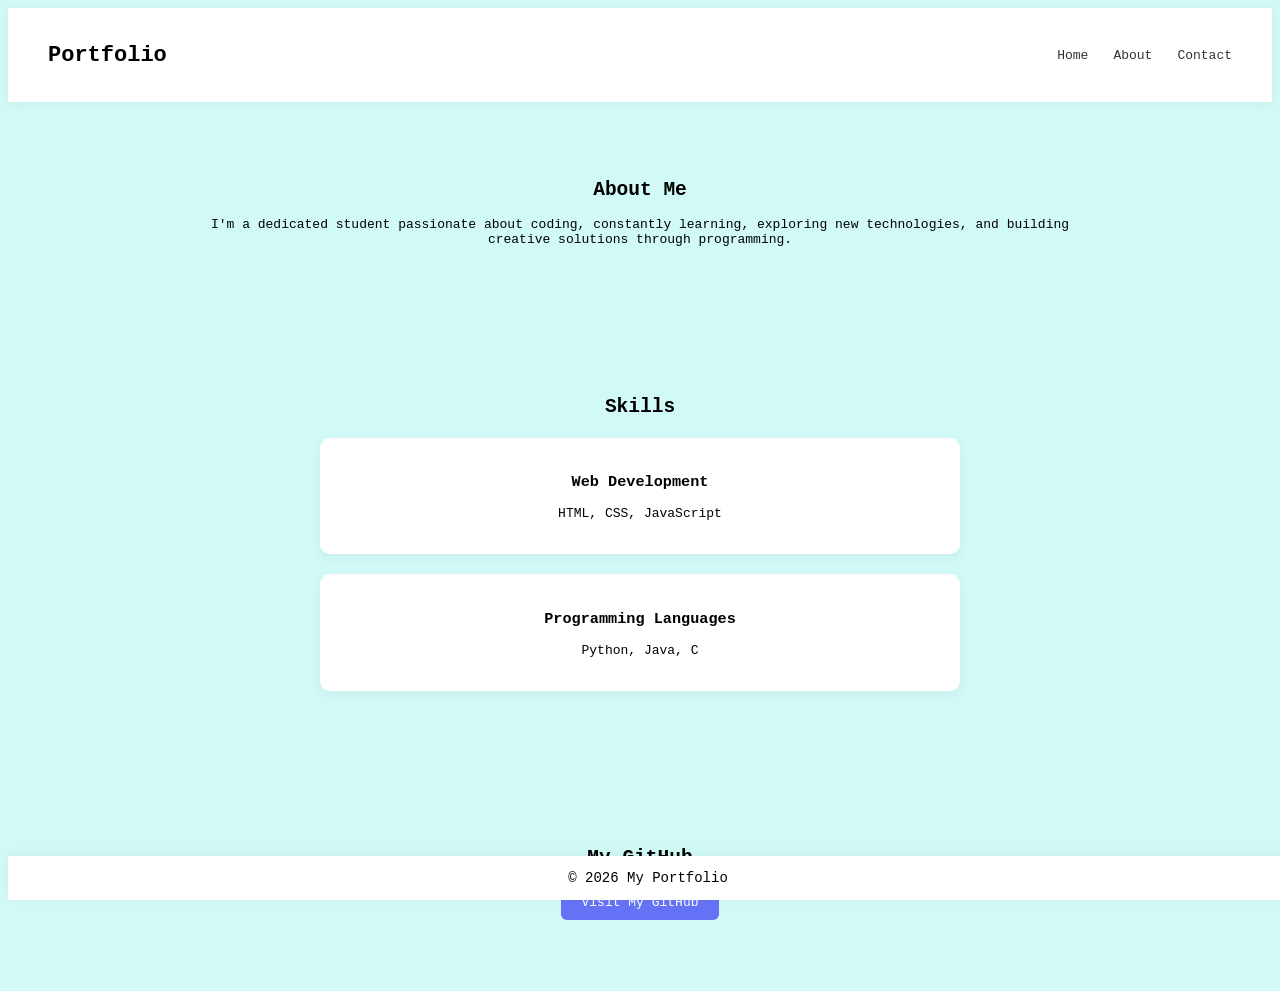
<file: About.html>
<!DOCTYPE html>
<html>
<head>
    <link rel="stylesheet" href="styles.css">
    <title>About Me</title>
</head>
<body>
    
    <header>
        <h1>Portfolio</h1>
        <nav>
            <ul>
                <li><a href="Home.html">Home</a></li>
                <li><a href="About.html">About</a></li>
                <li><a href="Contact.html">Contact</a></li>
            </ul>
        </nav>
    </header>

    <main>
        <section>
            <h2>About Me</h2>
            <p>
                I'm a dedicated student passionate about coding,
                constantly learning, exploring new technologies,
                and building creative solutions through programming.
            </p>
        </section>

        <section class="content">
            <h2>Skills</h2>
            <div class="card">
                <h3>Web Development</h3>
                <p>HTML, CSS, JavaScript</p>
            </div>
            <div class="card">
                <h3>Programming Languages</h3>
                <p>Python, Java, C</p>
            </div>
        </section>

        <section>
            <h2>My GitHub</h2>
            
            <a href="https://github.com/kandalavanshika-code" class="btn">
                Visit My GitHub
            </a>
        </section>
    </main>

    <footer>
        <p>&copy; 2026 My Portfolio</p>
    </footer>

</body>
</html>
</file>
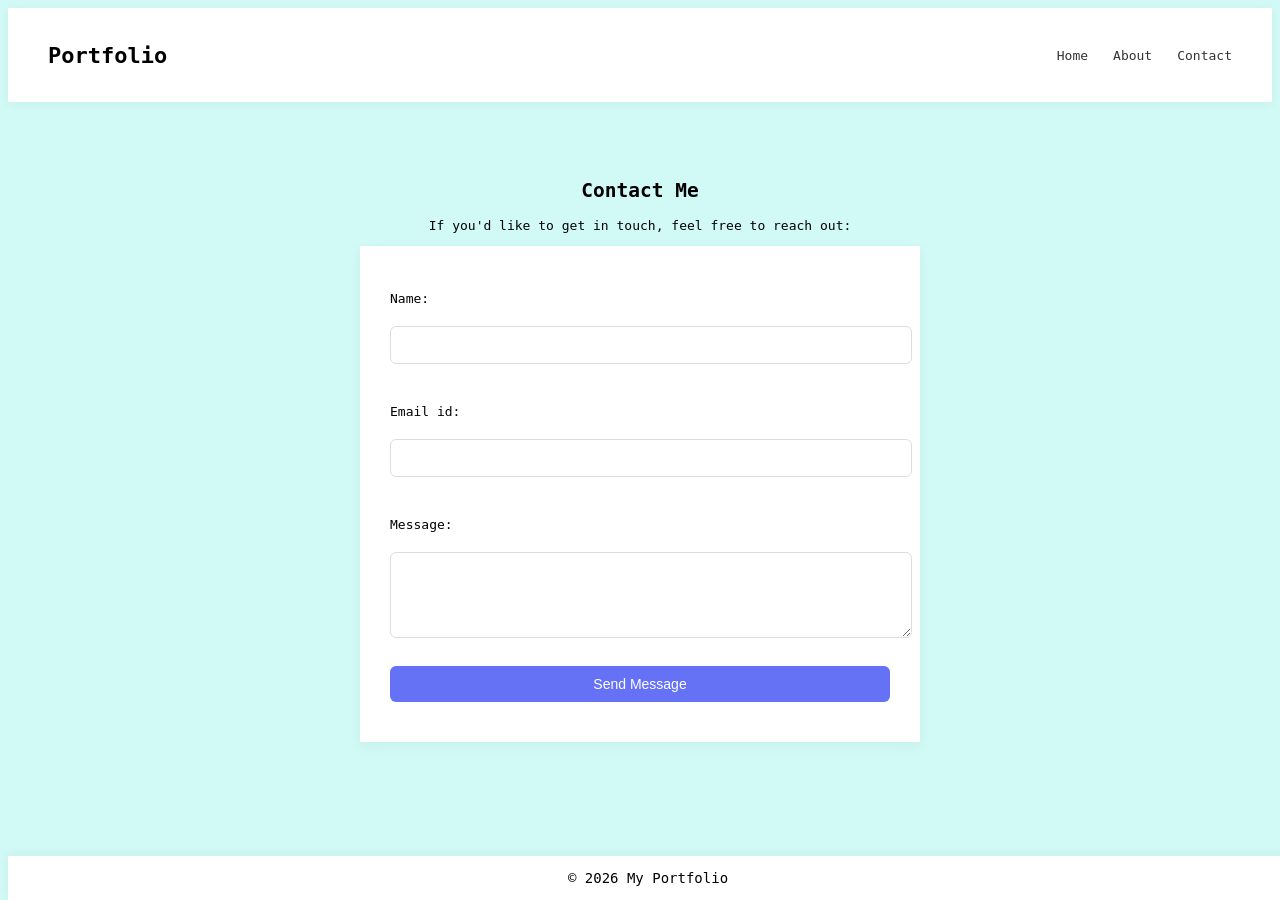
<file: Contact.html>
<!DOCTYPE html>
<html>
<head>
    <link rel="stylesheet" href="styles.css">
    <title>Contact Me</title>
</head>
<body>
    <header>
        <h1>Portfolio</h1>
        <nav>
            <ul>
                <li><a href="Home.html">Home</a></li>
                <li><a href="About.html">About</a></li>
                <li><a href="Contact.html">Contact</a></li>
            </ul>
        </nav>
    </header>

    <main>
        <section>
            <h2>Contact Me</h2>
            <p>If you'd like to get in touch, feel free to reach out:</p>
            
            <form>
                <label for="name">Name:</label><br>
                <input type="text" id="name" name="name" required><br><br>

                <label for="email">Email id:</label><br>
                <input type="email" id="email" name="email" required><br><br>

                <label for="message">Message:</label><br>
                <textarea id="message" name="message" rows="4" required></textarea><br><br>

                <input type="submit" value="Send Message">
            </form>
        </section>
    </main>

    <footer>
        <p>&copy; 2026 My Portfolio</p>
    </footer>
</body>
</html>
</file>
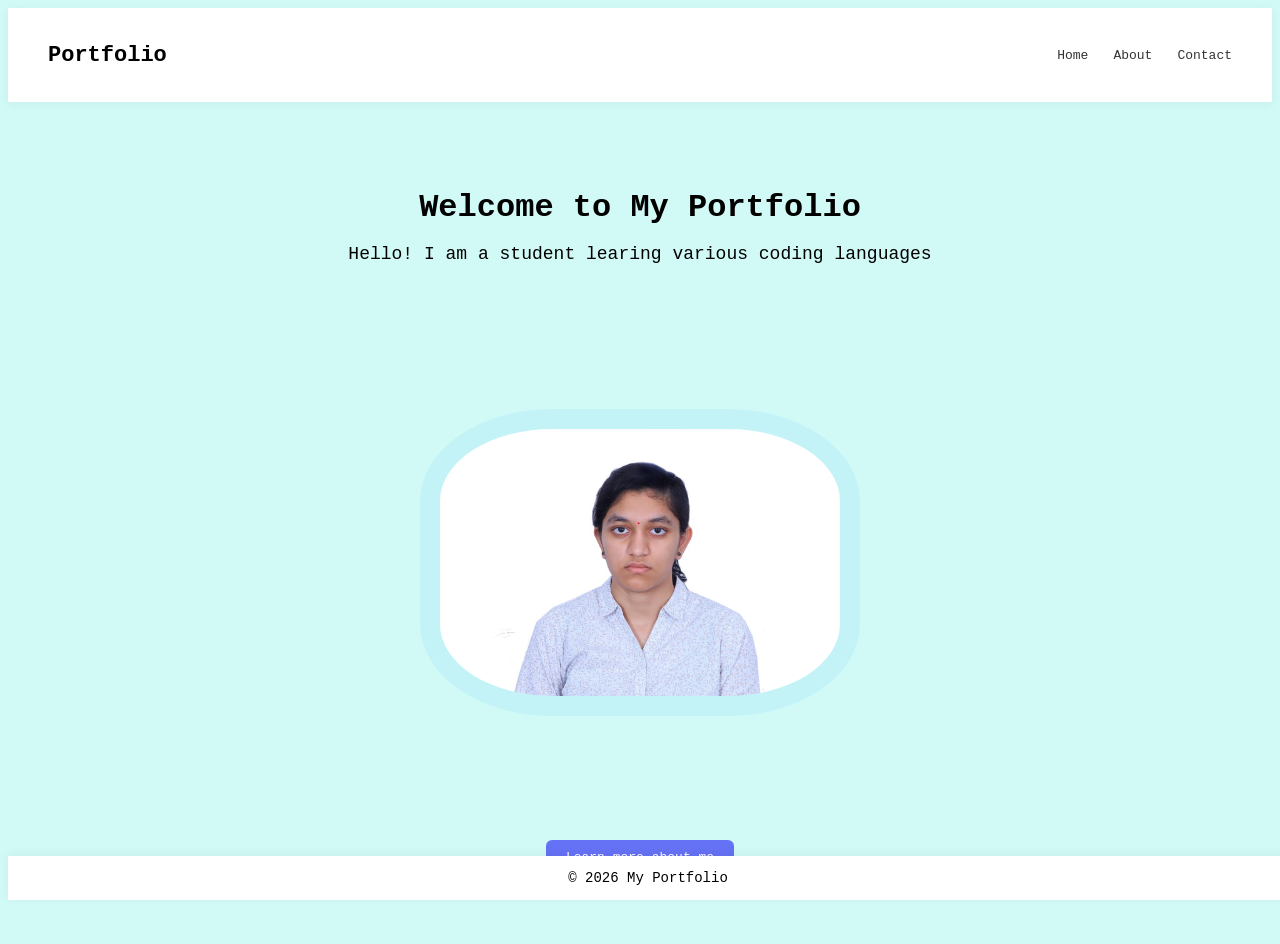
<file: Home.html>
<!DOCTYPE html>
<html>
    <head>
        <link rel="stylesheet" href="styles.css">
        <title>Portfolio- Home</title>
    </head>
    <body>
        <header>
            <h1>Portfolio</h1>
        <nav>
            <ul>
                <li><a href="Home.html">Home</a></li>
                <li><a href="About.html">About</a></li>
                <li><a href="Contact.html">Contact</a></li>
            </ul>
        </nav>
    </header>
    
    <main>
        <section class="hero">
            <h2>Welcome to My Portfolio</h2>
            <p>Hello! I am a student learing various coding languages</p>
        </section>

        <section class="hero"> <img src="PFP.jpg" alt="pfp"> </section>

        <section calss="hero">
            <a href="About.html" class="btn">Learn more about me</a>
        </section>
    </main>
    <footer>
        <p>&copy; 2026 My Portfolio</p>
    </footer>
</body> 
</html>
</file>
<file: styles.css>
* {
    margin: 10;
    padding: 10;
}

body {
    font-family:monospace;
    background-color:#D1FAF7;
    
}



h1, h2, h3 {
    font-family:monospace;
}


header {
    background: white;
    padding: 20px 40px;
    box-shadow: 0 2px 10px rgba(0, 0, 0, 0.05);

    display: flex;
    justify-content: space-between; 
    align-items: center;
}

header h1 {
    font-size: 22px;
}


nav ul {
    list-style: none;
    display: flex;
    gap: 25px;
}

nav ul li a {
    text-decoration:none;
    color: #333;
}

nav ul li a:hover {
    color: #B5DAF7;
    border-bottom: 2px solid #B5DAF7;
    padding-bottom: 3px;
}


section {
    padding: 60px 20px;
    max-width: 900px;
    margin: auto;
    text-align: center;
    
}

.section h2 {
    font-size: 20px;
}

.hero h2 {
    font-size: 32px;
    margin-bottom: 15px;
}

.hero img {
    width: 400px;
    border-radius: 30%;
    border-style:solid;
    border-width: 20px;
    border-color: #66b9f51f;
}

.hero p {
    font-size: 18px;
    margin-bottom: 25px;
}

.btn {
    display: inline-block;
    padding: 10px 20px;
    background: #6672F5;
    color: white;
    text-decoration: none;
    border-radius: 6px;
    transition: 0.3s ease;

}

.btn:hover {
    background: #66B9F5;
}

.card {
    background: white;
    padding: 20px;
    margin: 20px auto;
    border-radius: 10px;
    box-shadow: 0 4px 12px rgba(0, 0, 0, 0.05);
    max-width: 600px;
}

form {
    max-width: 500px;
    margin: auto;
    text-align: left;
    background: white;
    padding: 30px;
    box-shadow: 0 4px 12px rgba(0, 0, 0, 0.05);
}

form label {
    display: block;
    margin-bottom: 5px;
    margin-top: 15px;
 
}

form input,
form textarea {
    width: 100%;
    padding: 10px;
    border-radius: 6px;
    border: 1px solid #ddd;
    margin-bottom: 10px;
    font-size: 14px;
    font-family: 'Inter', sans-serif;
}

form input:focus,
form textarea:focus {
    outline: none;
    border-color: #8FCEFA;
}

form button, form input[type="submit"] {
    background: #6672F5;
    color: white;
    border: none;
    padding: 10px 15px;
    border-radius: 6px;
    cursor: pointer;
}

form button:hover, form input[type="submit"]:hover {
    background: #66B9F5;
}

footer {
    background: white;
    text-align: center;
    box-shadow: 0 -2px 10px rgba(0, 0, 0, 0.05);
    font-size: 14px;
    position: fixed;
    bottom: 0;
    width: 100%;
}
</file>
